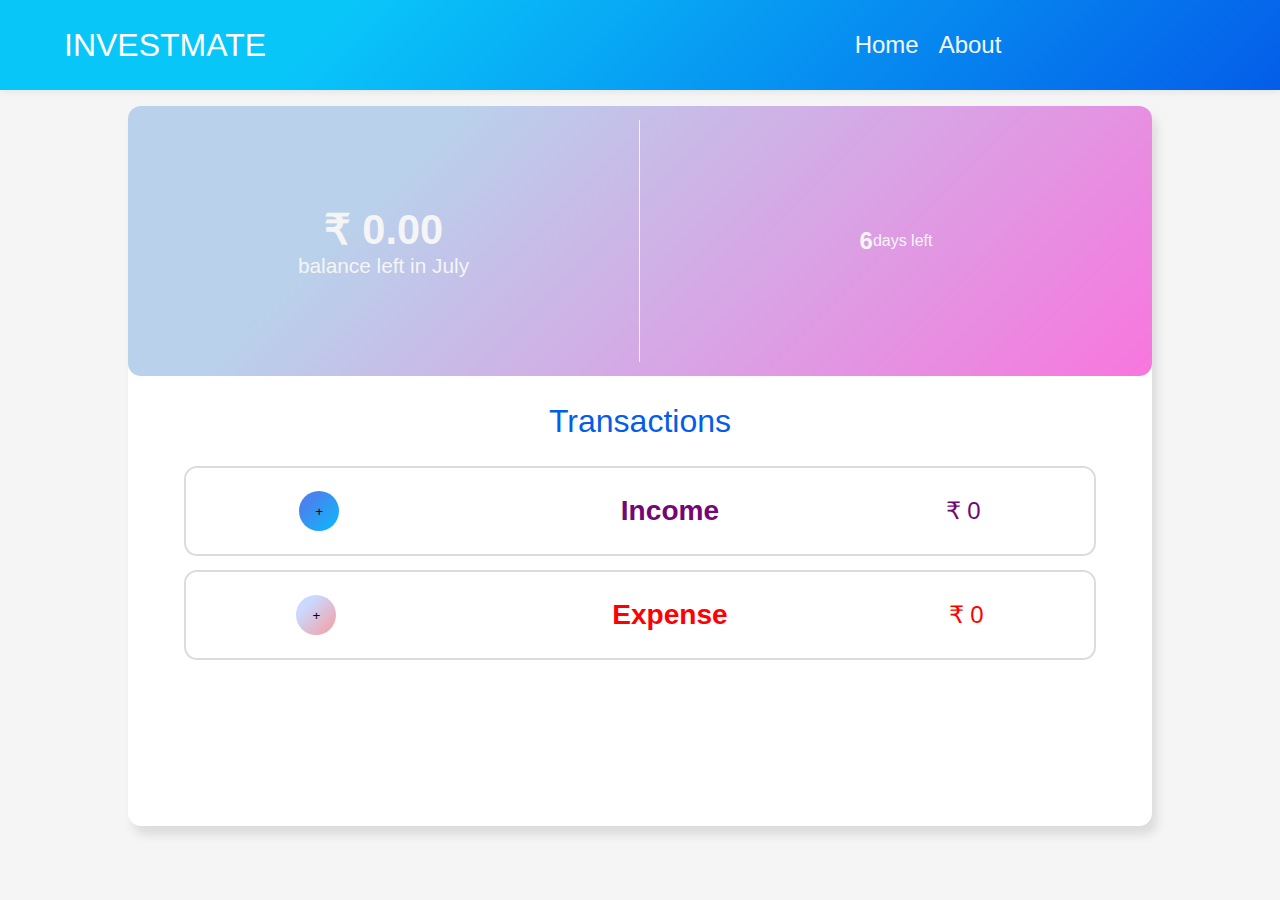
<file: index.html>
<!DOCTYPE html>
<html lang="en">
<head>
    <meta charset="UTF-8">
    <meta http-equiv="X-UA-Compatible" content="IE=edge">
    <meta name="description" content="Author: Amelia Dutta, Category: Finance tracker site">
    <meta name="viewport" content="width=device-width, initial-scale=1.0">
    <link rel="apple-touch-icon" sizes="180x180" href="./apple-touch-icon.png">
    <link rel="icon" type="image/png" sizes="32x32" href="./favicon-32x32.png">
    <link rel="icon" type="image/png" sizes="16x16" href="./favicon-16x16.png">
    <link rel="manifest" href="./site.webmanifest">
    <title>INVESTMATE | Home</title>
    <link rel="stylesheet" href="./assets/css/style.css">
</head>
<body>
    <header>
        <h1>INVESTMATE</h1>
        <nav>
            <ul>
                <li><a href="index.html">Home</a></li>
                <li><a href="./public/about.html">About</a></li>
            </ul>
        </nav>
    </header>
    <main id="root"></main>
    <script src="./assets/js/script.js"></script>
</body>
</html>
</file>
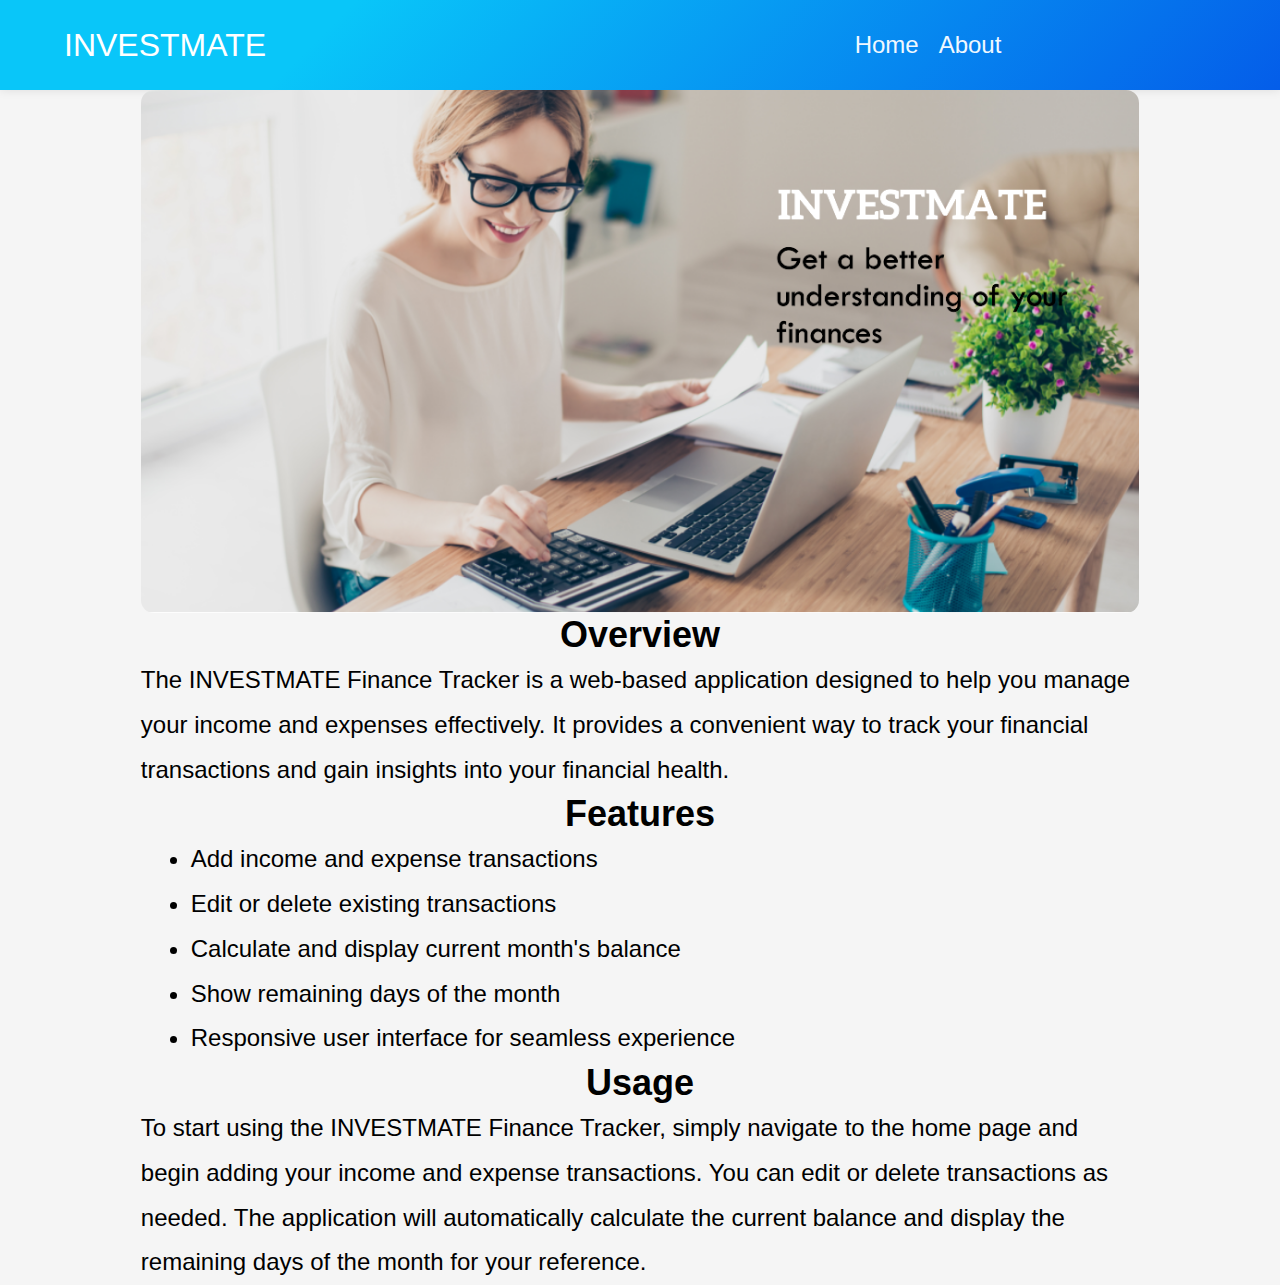
<file: public/about.html>
<!DOCTYPE html>
<html lang="en">
<head>
    <meta charset="UTF-8">
    <meta http-equiv="X-UA-Compatible" content="IE=edge">
    <meta name="description" content="Author: Amelia Dutta, Category: Finance tracker site">
    <meta name="viewport" content="width=device-width, initial-scale=1.0">
    <link rel="apple-touch-icon" sizes="180x180" href="./apple-touch-icon.png">
    <link rel="icon" type="image/png" sizes="32x32" href="./favicon-32x32.png">
    <link rel="icon" type="image/png" sizes="16x16" href="./favicon-16x16.png">
    <link rel="manifest" href="/site.webmanifest">
    <title>INVESTMATE | About</title>
    <link rel="stylesheet" href="../assets/css/style.css">
</head>
<body>
    <header>
        <h1>INVESTMATE</h1>
        <nav>
            <ul>
                <li><a href="../index.html">Home</a></li>
                <li><a href="about.html">About</a></li>
            </ul>
        </nav>
    </header> 
    <main class="about">
        <article class="about-el">
        <img class="banner" src="../assets/img/personal finance tracker.png" alt="banner">
                <h2>Overview</h2>
                <p>The INVESTMATE Finance Tracker is a web-based application designed to help you manage your income and expenses effectively. It provides a convenient way to track your financial transactions and gain insights into your financial health.</p>

                <h2>Features</h2>
                <ul class="feature">
                    <li>Add income and expense transactions</li>
                    <li>Edit or delete existing transactions</li>
                    <li>Calculate and display current month's balance</li>
                    <li>Show remaining days of the month</li>
                    <li>Responsive user interface for seamless experience</li>
                </ul>

                <h2>Usage</h2>
                <p>To start using the INVESTMATE Finance Tracker, simply navigate to the home page and begin adding your income and expense transactions. You can edit or delete transactions as needed. The application will automatically calculate the current balance and display the remaining days of the month for your reference.</p>
        </main>
        
    </article>
    </main>
    </body>
</file>
<file: assets/css/style.css>
* {
    box-sizing: border-box;
    margin: 0;
    padding: 0;
}

body {
    width: 100%;
    height: auto;
    font-family: 'Roboto', sans-serif;
    background-color: #f5f5f5;
}

header {
    width: 100%;
    height: 10vh;
    background-color: #045de9;
    background-image: linear-gradient(315deg, #045de9 0%, #09c6f9 74%);
    display: flex;
    padding: 0 5%;
    justify-content: space-between;
    align-items: center;
    box-shadow: 0 0 10px rgba(0, 0, 0, 0.1);
    color: white;
}

header h1 {
    width: 50%;
    font-size: 2rem;
    font-weight: 500;
}

nav {
    width: 50%;
    height: 100%;
    display: flex;
    justify-content: center;
    align-items: center;
}

nav ul {
    display: flex;
    justify-content: space-between;
    align-items: center;
}

nav ul li {
    list-style: none;
    margin: 0 10px;
}

nav ul li a {
    text-decoration: none;
    color: aliceblue;
    font-size: 1.5rem;
    font-weight: 500;
}

nav ul li a:hover {
    color: #09c6f9;
}

nav ul li a:active {
    color: #045de9;
}

#root {
    width: 100%;
    display: flex;
    flex-direction: column;
    align-items: center;
}

.card {
    width: 80%;
    margin-top: 16px;
    display: flex;
    border-radius: 13px;
    flex-direction: column;
    justify-content: flex-start;
    align-items: center;
    box-shadow: 5px 9px 10px gainsboro;
    background-color: white;
}

.container {
    width: 100%;
    height: 30vh;
    display: flex;
    color: #f5f5f5;
    padding: .9rem 0;
    border-radius: 13px;
    justify-content: space-around;
    align-items: center;
    background-color: #f876de;
    background-image: linear-gradient(315deg, #f876de 0%, #b9d1eb 74%);
}

.current {
    width: 50%;
    height: 100%;
    display: flex;
    font-size: 1.3rem;
    flex-direction: column;
    justify-content: center;
    align-items: center;
    border-right: 1px solid #f5f5f5;
}

.left-days {
    width: 50%;
    height: 100%;
    display: flex;
    justify-content: center;
    align-items: center;
}

.transactions {
    width: 90%;
    height: 50vh;
    display: flex;
    padding: 0 .3rem;
    flex-direction: column;
    justify-content: flex-start;
}

.transactions h2 {
    width: 100%;
    height: 10vh;
    display: flex;
    justify-content: center;
    align-items: center;
    font-size: 2rem;
    font-weight: 500;
    color: #045de9;
}   

.income {
    width: 100%;
    height: 10vh;
    display: flex;
    justify-content: space-around;
    align-items: center;
    font-size: 1.5rem;
    font-weight: 500;
    color: rgb(117, 6, 117);
    border-radius: 13px;
    border: 2px solid gainsboro;
}

.expense {
    width: 100%;
    height: 10vh;
    display: flex;
    justify-content: space-around;
    align-items: center;
    font-size: 1.5rem;
    font-weight: 500;
    color: red;
    border-radius: 13px;
    border: 2px solid gainsboro;
    margin-top: .9rem;
}

.operation{
    display: flex;
}

.add-income {
    width: 40px;
    height: 40px;
    border-radius: 100%;
    background-color: #06bcfb;
    background-image: linear-gradient(315deg, #06bcfb 0%, #4884ee 74%);
    border: none;
}

.add-income:hover {
    cursor: pointer;
    background: #4884ee;
    color: antiquewhite;
}

.add-expense {
    width: 40px;
    height: 40px;
    border-radius: 100%;
    background-color: #f89b9e;
    background-image: linear-gradient(315deg, #f89b9e 0%, #c9d9ff 74%);
    border: none;
}

.add-expense:hover {
    cursor: pointer;
    background: #f89b9e;
    color: antiquewhite;
}

.remove{
    width: 40px;
    height: 40px;
    background-color: transparent;
    background-image: url(https://cdn-icons-png.flaticon.com/512/1017/1017530.png);
    background-size:cover;
    border: none;
    margin-left: 15px;
}

.about {
    width: 100%;
    padding: 0 1rem;
    line-height: 24px;
    display: flex;
    flex-direction: column;
    justify-content: center;
    align-items: center;
    font-size: 1.5rem;
    line-height: 2.8rem;
}

.about-el{
    width: 80%;
    height: 100%;
    display: flex;
    flex-direction: column;
    justify-content: center;
    align-items: center;
}

img {
    width: 100%;
    height: 100%;
    object-fit: cover;
    border-radius: 13px;
}

.feature{
    width: 90%;
}

.feature li {
    list-style-type: disc;
    color: black;
}

@media (max-width: 540px) {
    header {
        width: 100%;
        height: auto;
        padding: 0;
        flex-direction: column;
        align-items: flex-start;
    }

    header h1 {
        width: 90%;
        text-align: center;
        font-size: 2rem;
    }

    nav {
        width: 4%;
        flex-direction: column;
        justify-content: flex-start;
        align-items: flex-start;
    }

    nav ul {
        display: flex;
        flex-direction: column;
        justify-content: center;
        align-items: center;
    }

    nav ul li {
        margin: 10px 0;
    }

    nav ul li a {
        font-size: 1.4rem;
    }

    #root {
        width: 100%;
        display: flex;
        flex-direction: row;
        justify-content: flex-start;
        align-items: center;
    }

    .card {
        width: 100%;
    }

    .container {
        height: 40vh;
        flex-direction: column;
        padding: 0;
    }

    .current {
        width: 100%;
        font-size: 1.5rem;
        border-bottom: 1px solid #f5f5f5;
    }

    .left-days {
        width: 100%;
    }

    .transactions {
        width: 100%;
        height: auto;
        padding: 0;
    }

    .income {
        font-size: 1.3rem;
    }

    .expense {
        font-size: 1.3rem;
    }

    .add-income {
        width: 30px;
        height: 30px;
    }

    .add-expense {
        width: 30px;
        height: 30px;
    }


    .about{
        font-size: 1rem;
    }
}
</file>
